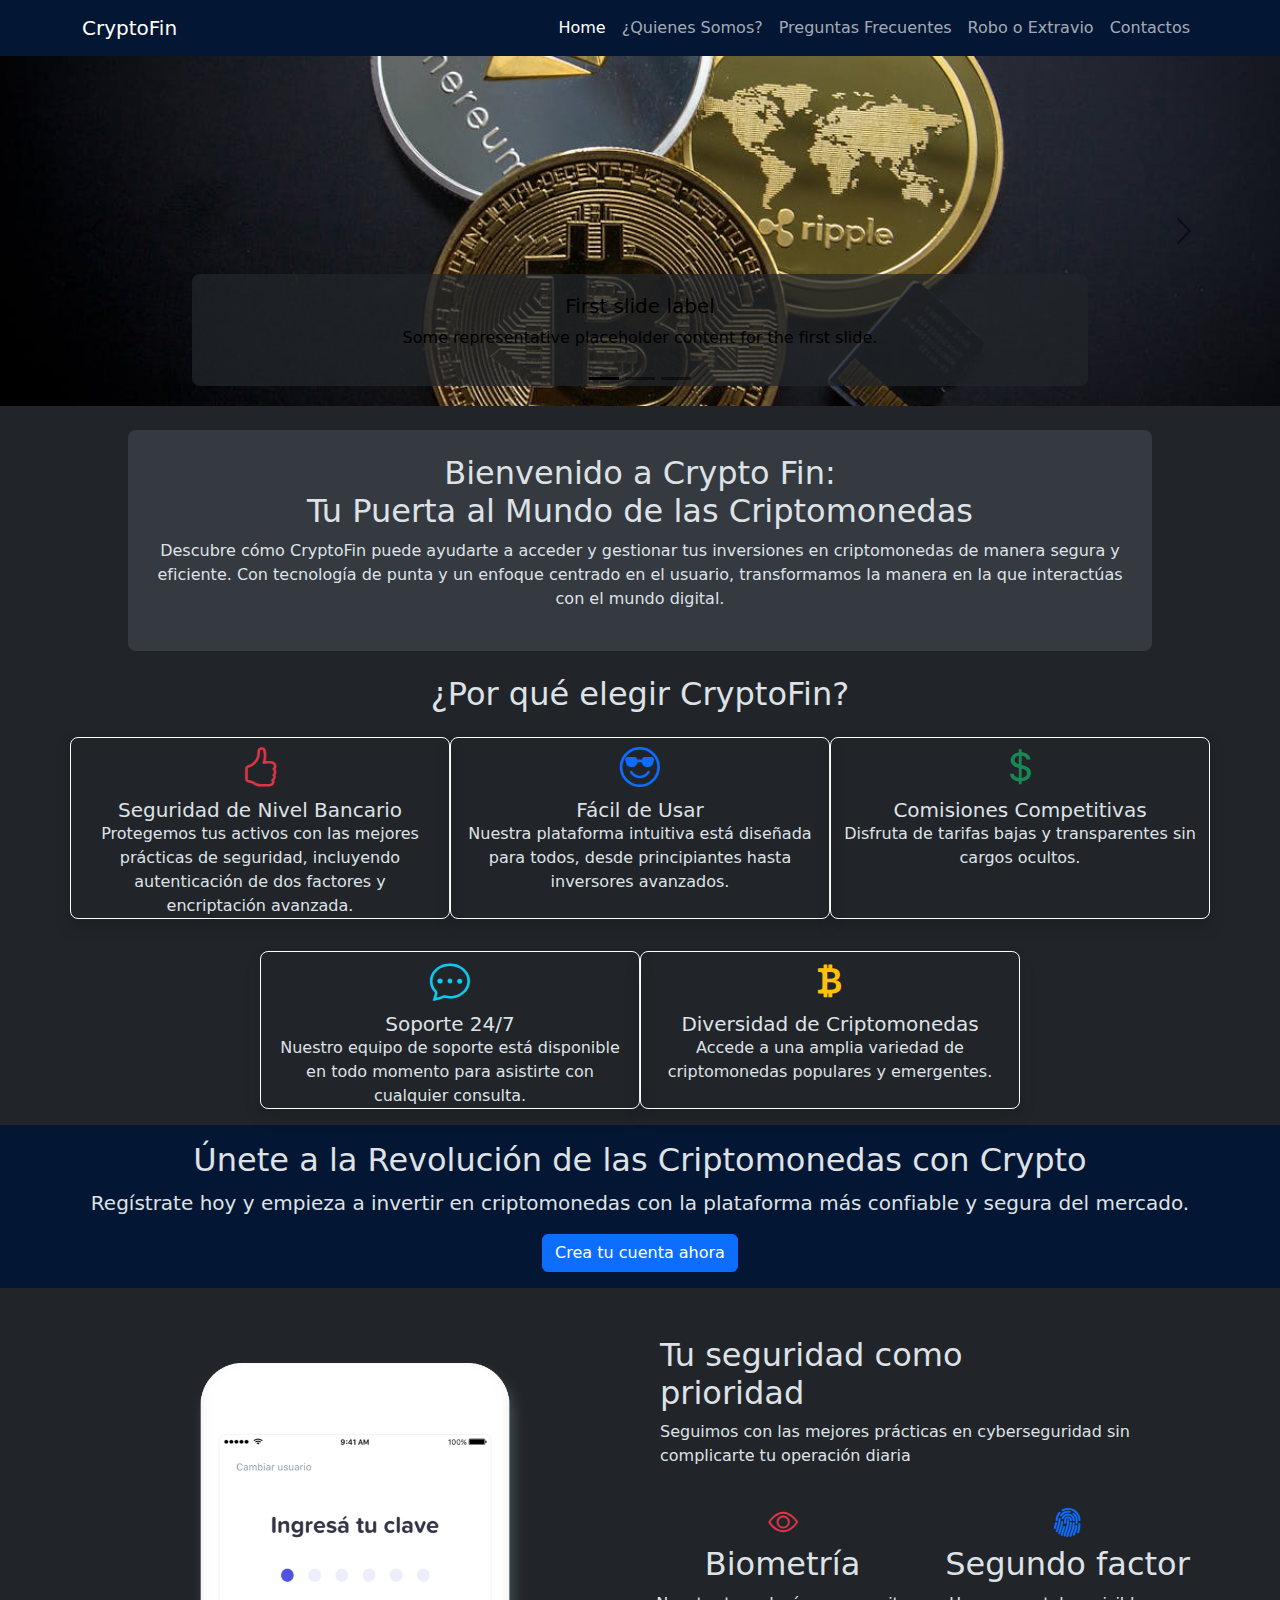
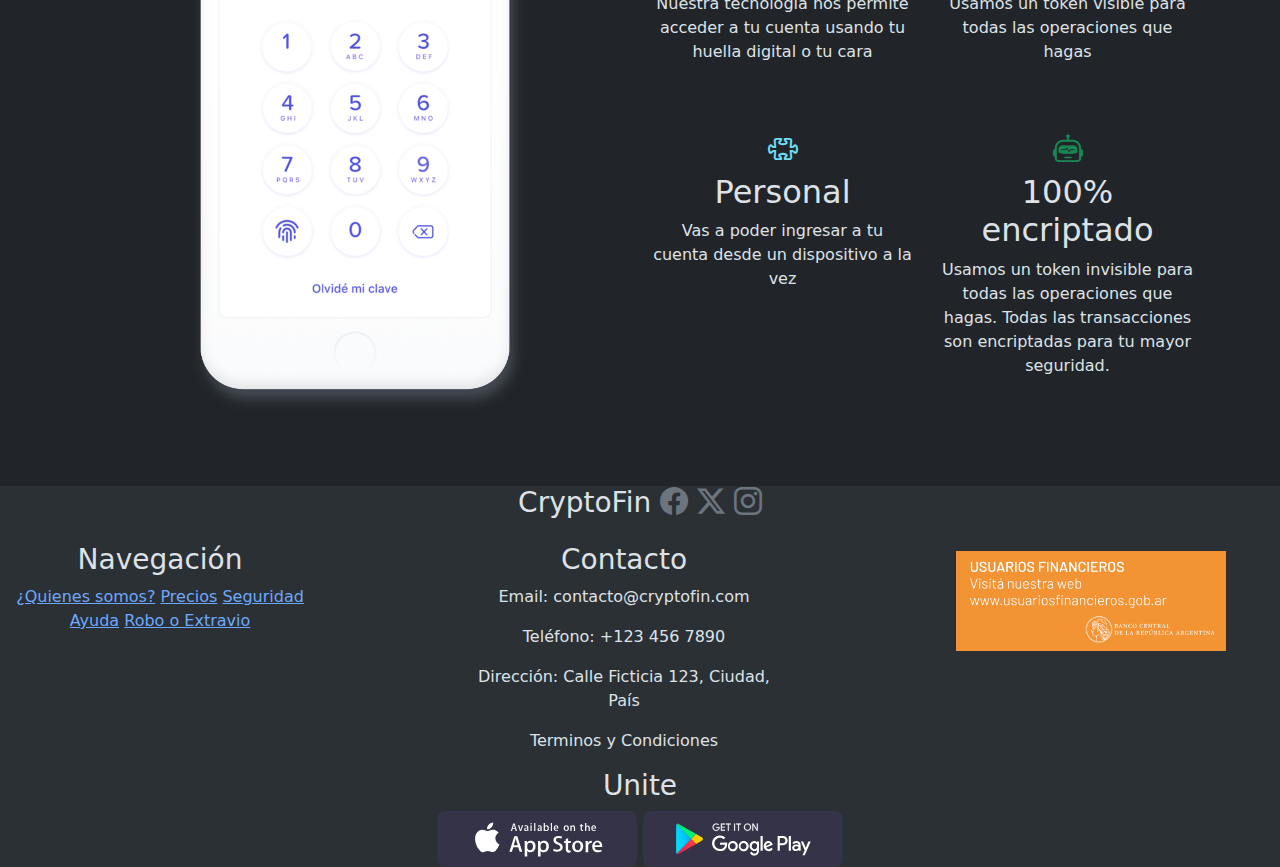
<file: index.html>
<!DOCTYPE html>
<html lang="es">
  <head>
    <meta charset="UTF-8" />
    <meta name="viewport" content="width=device-width, initial-scale=1.0" />
    <link rel="stylesheet" href="./css/bootstrap.min.css" />
    <link
      rel="stylesheet"
      href="https://cdn.jsdelivr.net/npm/bootstrap-icons@1.11.3/font/bootstrap-icons.min.css"
    />
    <link rel="stylesheet" href="./css/style.css" />
    <title>CryptoFIn</title>
  </head>
  <body data-bs-theme="dark">
    <header class="">
      <nav class="bg-primary-subtle navbar navbar-expand-lg bg-body-tertiary">
        <div class="container">
          <a class="navbar-brand" href="index.html">CryptoFin</a>
          <button
            class="navbar-toggler"
            type="button"
            data-bs-toggle="collapse"
            data-bs-target="#opcionesMenu"
            aria-controls="opcionesMenu"
            aria-expanded="false"
            aria-label="Toggle navigation"
          >
            <span class="navbar-toggler-icon"></span>
          </button>
          <div class="collapse navbar-collapse" id="opcionesMenu">
            <ul class="navbar-nav ms-auto mb-2 mb-lg-0">
              <li class="nav-item">
                <a class="nav-link active" aria-current="page" href="index.html"
                  >Home</a
                >
              </li>
              <li class="nav-item">
                <a class="nav-link" href="./pages/nosotros.html"
                  >¿Quienes Somos?</a
                >
              </li>
              <li class="nav-item">
                <a class="nav-link" href="./pages/preguntas.html"
                  >Preguntas Frecuentes</a
                >
              </li>
              <li class="nav-item">
                <a class="nav-link" href="./pages/error404.html"
                  >Robo o Extravio</a
                >
              </li>
              <li class="nav-item">
                <a class="nav-link" href="./pages/contactos.html">Contactos</a>
              </li>
            </ul>
          </div>
        </div>
      </nav>
    </header>
    <main>
      <section
        id="CarouselCryptoFin"
        class="carousel slide"
        data-bs-ride="false"
      >
        <div class="carousel-indicators">
          <button
            type="button"
            data-bs-target="#CarouselCryptoFin"
            data-bs-slide-to="0"
            class="active"
            aria-current="true"
            aria-label="Slide 1"
          ></button>
          <button
            type="button"
            data-bs-target="#CarouselCryptoFin"
            data-bs-slide-to="1"
            aria-label="Slide 2"
          ></button>
          <button
            type="button"
            data-bs-target="#CarouselCryptoFin"
            data-bs-slide-to="2"
            aria-label="Slide 3"
          ></button>
        </div>
        <div class="carousel-inner">
          <div class="carousel-item active">
            <img
              src="./img/banner/crypto.jpeg"
              class="d-block w-100 bannerImg"
              alt="..."
            />
            <div
              class="carousel-caption d-none d-md-block bg-dark bg-opacity-75 rounded-3"
            >
              <h5>First slide label</h5>
              <p>
                Some representative placeholder content for the first slide.
              </p>
            </div>
          </div>
          <div class="carousel-item">
            <img
              src="./img/banner/inversion.jpg"
              class="d-block w-100 bannerImg"
              alt="..."
            />
            <div class="carousel-caption d-none d-md-block">
              <h5>Second slide label</h5>
              <p>
                Some representative placeholder content for the second slide.
              </p>
            </div>
          </div>
          <div class="carousel-item">
            <img
              src="./img/banner/atencion.jpg"
              class="d-block w-100 bannerImg"
              alt="..."
            />
            <div class="carousel-caption d-none d-md-block">
              <h5>Third slide label</h5>
              <p>
                Some representative placeholder content for the third slide.
              </p>
            </div>
          </div>
        </div>
        <button
          class="carousel-control-prev"
          type="button"
          data-bs-target="#CarouselCryptoFin"
          data-bs-slide="prev"
        >
          <span class="carousel-control-prev-icon" aria-hidden="true"></span>
          <span class="visually-hidden">Previous</span>
        </button>
        <button
          class="carousel-control-next"
          type="button"
          data-bs-target="#CarouselCryptoFin"
          data-bs-slide="next"
        >
          <span class="carousel-control-next-icon" aria-hidden="true"></span>
          <span class="visually-hidden">Next</span>
        </button>
      </section>
      <section>
        <div
          class="cryptoFinInicio my-4 mx-2 p-4 mx-md-auto text-center bg-light-subtle rounded-3"
        >
          <h2>
            Bienvenido a Crypto Fin:
            <br />
            Tu Puerta al Mundo de las Criptomonedas
          </h2>
          <p>
            Descubre cómo CryptoFin puede ayudarte a acceder y gestionar tus
            inversiones en criptomonedas de manera segura y eficiente. Con
            tecnología de punta y un enfoque centrado en el usuario,
            transformamos la manera en la que interactúas con el mundo digital.
          </p>
        </div>
      </section>
      <section class="container">
        <article class="row justify-content-center text-center">
          <h2>¿Por qué elegir CryptoFin?</h2>
          <div
            class="col-md-6 col-12 col-lg-4 my-3 border border-white rounded-3 shadow"
          >
            <div class="h-100">
              <div class="card-body">
                <i class="bi bi-hand-thumbs-up fs-1 text-danger"></i>
                <h5 class="card-title">Seguridad de Nivel Bancario</h5>
                <p class="card-text">
                  Protegemos tus activos con las mejores prácticas de seguridad,
                  incluyendo autenticación de dos factores y encriptación
                  avanzada.
                </p>
              </div>
            </div>
          </div>
          <div
            class="col-md-6 col-12 col-lg-4 my-3 border border-white rounded-3 shadow"
          >
            <div class="h-100">
              <div class="card-body">
                <i class="bi bi-emoji-sunglasses fs-1 text-primary"></i>
                <h5 class="card-title">Fácil de Usar</h5>
                <p class="card-text">
                  Nuestra plataforma intuitiva está diseñada para todos, desde
                  principiantes hasta inversores avanzados.
                </p>
              </div>
            </div>
          </div>
          <div
            class="col-md-6 col-12 col-lg-4 my-3 border border-white rounded-3 shadow"
          >
            <div class="h-100">
              <div class="card-body">
                <i class="bi bi-currency-dollar fs-1 text-success"></i>
                <h5 class="card-title">Comisiones Competitivas</h5>
                <p class="card-text">
                  Disfruta de tarifas bajas y transparentes sin cargos ocultos.
                </p>
              </div>
            </div>
          </div>
          <div
            class="col-md-6 col-12 col-lg-4 my-3 border border-white rounded-3 shadow"
          >
            <div class="h-100">
              <div class="card-body">
                <i class="bi bi-chat-dots fs-1 text-info"></i>
                <h5 class="card-title">Soporte 24/7</h5>
                <p class="card-text">
                  Nuestro equipo de soporte está disponible en todo momento para
                  asistirte con cualquier consulta.
                </p>
              </div>
            </div>
          </div>
          <div
            class="col-md-6 col-12 col-lg-4 my-3 border border-white rounded-3 shadow"
          >
            <div class="h-100">
              <div class="card-body">
                <i class="bi bi-currency-bitcoin fs-1 text-warning"></i>
                <h5 class="card-title">Diversidad de Criptomonedas</h5>
                <p class="card-text">
                  Accede a una amplia variedad de criptomonedas populares y
                  emergentes.
                </p>
              </div>
            </div>
          </div>
        </article>
      </section>
      <!-- Banner Informativo -->
      <section class="container-fluid bg-primary-subtle text-center py-3">
        <h2>Únete a la Revolución de las Criptomonedas con Crypto</h2>
        <p class="lead">
          Regístrate hoy y empieza a invertir en criptomonedas con la plataforma
          más confiable y segura del mercado.
        </p>
        <button
          class="btn btn-primary"
          type="button"
          data-bs-toggle="modal"
          data-bs-target="#modalRegistro"
        >
          Crea tu cuenta ahora
        </button>
      </section>
      <section class="container my-5">
        <div class="row">
          <!-- Imagen a la izquierda -->
          <div class="col-md-6 text-center text-md-left">
            <img
              src="./img/iphone-illustration-sec.png"
              alt="imagenCelularClave"
              class="imagenCelular img-fluid mt-2 mb-4 mx-3 px-1"
            />
          </div>
          <!-- Título y descripción a la derecha -->
          <div class="col-md-6">
            <h2 class="ms-2 mb-2">Tu seguridad como <br />prioridad</h2>
            <p class="ms-2 mb-2">
              Seguimos con las mejores prácticas en cyberseguridad sin
              complicarte tu operación diaria
            </p>
            <!-- Primeros dos iconos y descripciones -->
            <div class="row">
              <div class="col-md-6 text-center my-3 py-2">
                <i class="bi bi-eye text-danger custom-icon"></i>
                <h2>Biometría</h2>
                <p>
                  Nuestra tecnología nos permite acceder a tu cuenta usando tu
                  huella digital o tu cara
                </p>
              </div>
              <div class="col-md-6 text-center my-3 py-2">
                <i class="bi bi-fingerprint text-primary custom-icon"></i>
                <h2>Segundo factor</h2>
                <p>
                  Usamos un token visible para todas las operaciones que hagas
                </p>
              </div>
            </div>
            <!-- Últimos dos iconos y descripciones -->
            <div class="row">
              <div class="col-md-6 text-center my-3 py-2">
                <i class="bi bi-puzzle text-info-emphasis custom-icon"></i>
                <h2>Personal</h2>
                <p>
                  Vas a poder ingresar a tu cuenta desde un dispositivo a la vez
                </p>
              </div>
              <div class="col-md-6 text-center my-3 py-2">
                <i class="bi bi-robot text-success custom-icon"></i>
                <h2>100% encriptado</h2>
                <p>
                  Usamos un token invisible para todas las operaciones que
                  hagas. Todas las transacciones son encriptadas para tu mayor
                  seguridad.
                </p>
              </div>
            </div>
          </div>
        </div>
      </section>
    </main>
    <footer class="container-fluid footer bg-body-tertiary">
      <div class="row justify-content-md-between">
        <!-- Seccion Inicial del Footer -->
        <div
          class="col-sm-6 col-md-6 mb-3 text-center col-lg-12 text-lg-center"
        >
          <h3 class="col-md-12">
            CryptoFin
            <i class="customIconFooter bi bi-facebook text-secondary"></i>
            <i class="customIconFooter bi bi-twitter-x text-secondary"></i>
            <i class="customIconFooter bi bi-instagram text-secondary"></i>
          </h3>
        </div>
        <!-- Seccion de Navegacion -->
        <div class="text-center col-md-6 col-lg-3">
          <h3>Navegación</h3>
          <a href="">¿Quienes somos?</a>
          <a href="">Precios</a>
          <a href="">Seguridad</a>
          <a href="">Ayuda</a>
          <a href="">Robo o Extravio</a>
        </div>
        <!-- Seccion de Contacto -->
        <div class="text-center col-md-5 col-lg-3">
          <h3>Contacto</h3>
          <p>Email: contacto@cryptofin.com</p>
          <p>Teléfono: +123 456 7890</p>
          <p>Dirección: Calle Ficticia 123, Ciudad, País</p>
          <p>Terminos y Condiciones</p>
        </div>
        <!-- Imagen de UsuariosFinancieros -->
        <div class="col-md-5 col-lg-3 mx-3 mt-md-2">
          <img
            class="usuariosFinancieros"
            src="./img/usuariosfinancieros.png"
            alt="usuariosFinancieros"
          />
        </div>
        <div class="text-center flex-lg-column">
          <h3 class="col-md-12">Unite</h3>
          <img class="app" src="./img/badge-apple-store.svg" alt="AppleStore" />
          <img
            class="app"
            src="./img/google-play-badge-bb.svg"
            alt="GooglePlay"
          />
        </div>
      </div>
    </footer>
    <!-- Modal -->
    <div
      class="modal fade"
      id="modalRegistro"
      tabindex="-1"
      aria-labelledby="modalRegistroLabel"
      aria-hidden="true"
    >
      <div class="modal-dialog">
        <div class="modal-content">
          <div class="modal-header">
            <h1 class="modal-title fs-5" id="modalRegistroLabel">Registro</h1>
            <button
              type="button"
              class="btn-close"
              data-bs-dismiss="modal"
              aria-label="Close"
            ></button>
          </div>
          <div class="modal-body">
            <p>
              Lorem ipsum dolor sit amet consectetur adipisicing elit. Error
              amet alias pariatur asperiores. Ipsa harum magni velit. Fuga totam
              sit voluptatibus expedita. Consequuntur earum unde mollitia in
              voluptates tempora ex!
            </p>
            <img
              class="w-100 img-fluid"
              src="./img/chanchito.jpg"
              alt="alcanciaChanchito"
            />
            <form>
              <div class="form-group">
                <label for="nombreApellido">Nombre y apellido:</label>
                <input
                  type="text"
                  class="form-control"
                  id="nombreApellido"
                  placeholder="Ej: Juan Perez"
                />
              </div>
              <div class="form-group">
                <label for="email">Email:</label>
                <input
                  type="email"
                  class="form-control"
                  id="email"
                  placeholder="ejemplo@correo.com"
                />
              </div>
              <div class="form-group">
                <label for="contrasena">Contraseña:</label>
                <input
                  type="password"
                  class="form-control"
                  id="contrasena"
                  placeholder="••••••••"
                />
              </div>
              <div class="form-group">
                <label for="repetirContrasena">Repetir contraseña:</label>
                <input
                  type="password"
                  class="form-control"
                  id="repetirContrasena"
                  placeholder="Ej: 123Aa#$%"
                />
              </div>
              <button type="submit" class="btn btn-primary btn-block my-2">
                Enviar
              </button>
              <button class="btn btn-danger" data-bs-dismiss="modal">
                Cerrar
              </button>
            </form>
          </div>
        </div>
      </div>
    </div>
    <script src="./js/bootstrap.min.js"></script>
  </body>
</html>
</file>
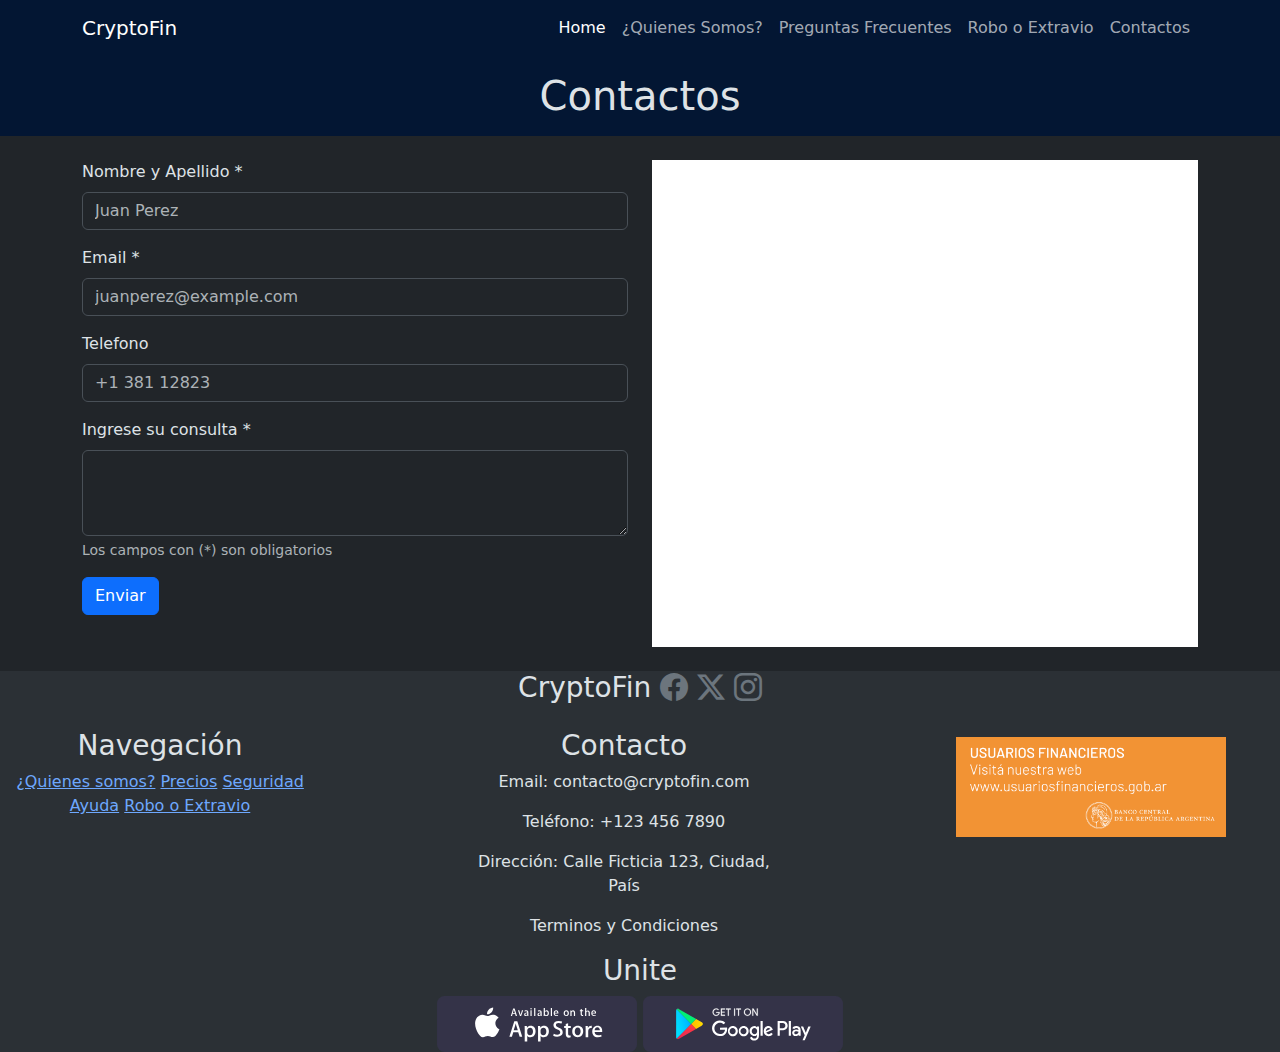
<file: pages/contactos.html>
<!DOCTYPE html>
<html lang="es">
  <head>
    <meta charset="UTF-8" />
    <meta name="viewport" content="width=device-width, initial-scale=1.0" />
    <link rel="stylesheet" href="../css/bootstrap.min.css" />
    <link
      rel="stylesheet"
      href="https://cdn.jsdelivr.net/npm/bootstrap-icons@1.11.3/font/bootstrap-icons.min.css"
    />
    <link rel="stylesheet" href="../css/style.css" />
    <title>CryptoFIn</title>
  </head>
  <body data-bs-theme="dark">
    <header class="">
      <nav class="bg-primary-subtle navbar navbar-expand-lg bg-body-tertiary">
        <div class="container">
          <a class="navbar-brand" href="index.html">CryptoFin</a>
          <button
            class="navbar-toggler"
            type="button"
            data-bs-toggle="collapse"
            data-bs-target="#opcionesMenu"
            aria-controls="opcionesMenu"
            aria-expanded="false"
            aria-label="Toggle navigation"
          >
            <span class="navbar-toggler-icon"></span>
          </button>
          <div class="collapse navbar-collapse" id="opcionesMenu">
            <ul class="navbar-nav ms-auto mb-2 mb-lg-0">
              <li class="nav-item">
                <a
                  class="nav-link active"
                  aria-current="page"
                  href="../index.html"
                  >Home</a
                >
              </li>
              <li class="nav-item">
                <a class="nav-link" href="./pages/nosotros.html"
                  >¿Quienes Somos?</a
                >
              </li>
              <li class="nav-item">
                <a class="nav-link" href="./pages/preguntas.html"
                  >Preguntas Frecuentes</a
                >
              </li>
              <li class="nav-item">
                <a class="nav-link" href="./pages/error404.html"
                  >Robo o Extravio</a
                >
              </li>
              <li class="nav-item">
                <a class="nav-link" href="./pages/contactos.html">Contactos</a>
              </li>
            </ul>
          </div>
        </div>
      </nav>
      <h1 class="text-center bg-primary-subtle py-3">Contactos</h1>
    </header>
    <main class="container">
      <article class="row my-4">
        <div class="col-sm-12 col-md-6 mb-3">
          <form>
            <div class="mb-3">
              <label for="nombre" class="form-label">Nombre y Apellido *</label>
              <input
                type="email"
                class="form-control"
                id="nombre"
                placeholder="Juan Perez"
                required
              />
            </div>
            <div class="mb-3">
              <label for="email" class="form-label">Email *</label>
              <input
                type="email"
                class="form-control"
                id="email"
                placeholder="juanperez@example.com"
                required
              />
            </div>
            <div class="mb-3">
              <label for="telefono" class="form-label">Telefono</label>
              <input
                type="tel"
                class="form-control"
                id="tel"
                placeholder="+1 381 12823"
                required
              />
            </div>
            <div class="mb-3">
              <label for="consulta" class="form-label"
                >Ingrese su consulta *</label
              >
              <textarea class="form-control" id="consulta" rows="3"></textarea>
              <div class="form-text">
                <p>Los campos con (*) son obligatorios</p>
              </div>
              <button class="btn btn-primary" type="submit">Enviar</button>
            </div>
          </form>
        </div>
        <div class="col-sm-12 col-md-6 ">
          <iframe
            src="https://www.google.com/maps/embed?pb=!1m18!1m12!1m3!1d3560.105916739557!2d-65.207167!3d-26.836583299999994!2m3!1f0!2f0!3f0!3m2!1i1024!2i768!4f13.1!3m3!1m2!1s0x94225d3ad7f30f1d%3A0xf8606cd659b8e3e4!2sRollingCode%20School!5e0!3m2!1ses-419!2sar!4v1718025042273!5m2!1ses-419!2sar"
            class="w-100 h-100"
            
            style="border: 0"
            allowfullscreen=""
            loading="lazy"
            referrerpolicy="no-referrer-when-downgrade"
          ></iframe>
        </div>
      </article>
    </main>
    <footer class="container-fluid footer bg-body-tertiary">
      <div class="row justify-content-md-between">
        <!-- Seccion Inicial del Footer -->
        <div
          class="col-sm-6 col-md-6 mb-3 text-center col-lg-12 text-lg-center"
        >
          <h3 class="col-md-12">
            CryptoFin
            <i class="customIconFooter bi bi-facebook text-secondary"></i>
            <i class="customIconFooter bi bi-twitter-x text-secondary"></i>
            <i class="customIconFooter bi bi-instagram text-secondary"></i>
          </h3>
        </div>
        <!-- Seccion de Navegacion -->
        <div class="text-center col-md-6 col-lg-3">
          <h3>Navegación</h3>
          <a href="">¿Quienes somos?</a>
          <a href="">Precios</a>
          <a href="">Seguridad</a>
          <a href="">Ayuda</a>
          <a href="">Robo o Extravio</a>
        </div>
        <!-- Seccion de Contacto -->
        <div class="text-center col-md-5 col-lg-3">
          <h3>Contacto</h3>
          <p>Email: contacto@cryptofin.com</p>
          <p>Teléfono: +123 456 7890</p>
          <p>Dirección: Calle Ficticia 123, Ciudad, País</p>
          <p>Terminos y Condiciones</p>
        </div>
        <!-- Imagen de UsuariosFinancieros -->
        <div class="col-md-5 col-lg-3 mx-3 mt-md-2">
          <img
            class="usuariosFinancieros"
            src="../img/usuariosfinancieros.png"
            alt="usuariosFinancieros"
          />
        </div>
        <div class="text-center flex-lg-column">
          <h3 class="col-md-12">Unite</h3>
          <img
            class="app"
            src="../img/badge-apple-store.svg"
            alt="AppleStore"
          />
          <img
            class="app"
            src="../img/google-play-badge-bb.svg"
            alt="GooglePlay"
          />
        </div>
      </div>
    </footer>
    <script src="../js/bootstrap.min.js"></script>
  </body>
</html>
</file>
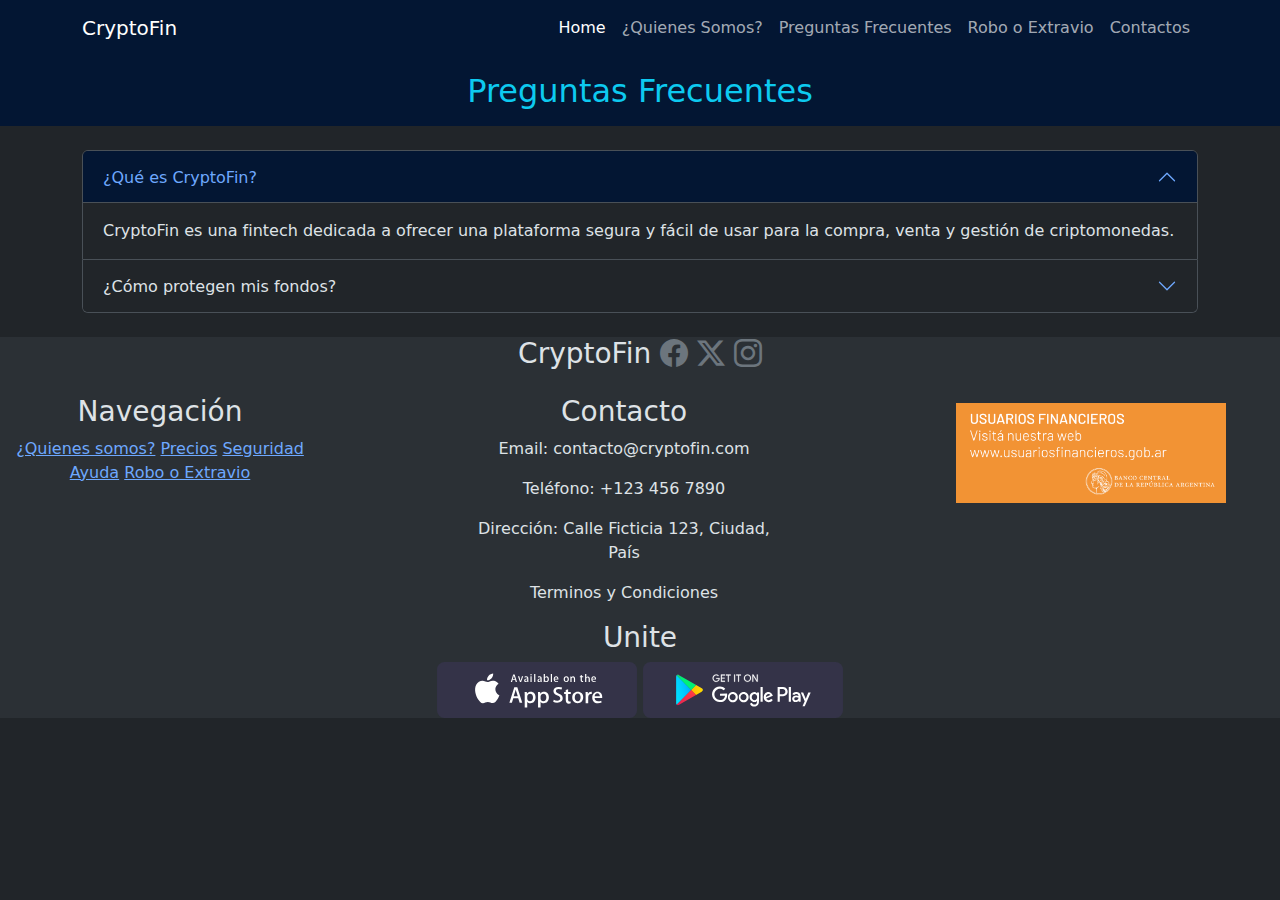
<file: pages/preguntas.html>
<!DOCTYPE html>
<html lang="es">
  <head>
    <meta charset="UTF-8" />
    <meta name="viewport" content="width=device-width, initial-scale=1.0" />
    <link rel="stylesheet" href="../css/bootstrap.min.css" />
    <link
      rel="stylesheet"
      href="https://cdn.jsdelivr.net/npm/bootstrap-icons@1.11.3/font/bootstrap-icons.min.css"
    />
    <link rel="stylesheet" href="../css/style.css" />
    <title>CryptoFIn</title>
  </head>
  <body data-bs-theme="dark">
    <header class="">
      <nav class="bg-primary-subtle navbar navbar-expand-lg bg-body-tertiary">
        <div class="container">
          <a class="navbar-brand" href="index.html">CryptoFin</a>
          <button
            class="navbar-toggler"
            type="button"
            data-bs-toggle="collapse"
            data-bs-target="#opcionesMenu"
            aria-controls="opcionesMenu"
            aria-expanded="false"
            aria-label="Toggle navigation"
          >
            <span class="navbar-toggler-icon"></span>
          </button>
          <div class="collapse navbar-collapse" id="opcionesMenu">
            <ul class="navbar-nav ms-auto mb-2 mb-lg-0">
              <li class="nav-item">
                <a
                  class="nav-link active"
                  aria-current="page"
                  href="../index.html"
                  >Home</a
                >
              </li>
              <li class="nav-item">
                <a class="nav-link" href="./pages/nosotros.html"
                  >¿Quienes Somos?</a
                >
              </li>
              <li class="nav-item">
                <a class="nav-link" href="./pages/preguntas.html"
                  >Preguntas Frecuentes</a
                >
              </li>
              <li class="nav-item">
                <a class="nav-link" href="./pages/error404.html"
                  >Robo o Extravio</a
                >
              </li>
              <li class="nav-item">
                <a class="nav-link" href="./pages/contactos.html">Contactos</a>
              </li>
            </ul>
          </div>
        </div>
      </nav>
        <h2 class="text-center bg-primary-subtle py-3 text-info">Preguntas Frecuentes</h2>
    </header>
    <main>

      <div class="container my-4 accordion" id="accordionExample">
        <div class="accordion-item">
          <h2 class="accordion-header">
            <button
              class="accordion-button"
              type="button"
              data-bs-toggle="collapse"
              data-bs-target="#collapseOne"
              aria-expanded="true"
              aria-controls="collapseOne"
            >
              ¿Qué es CryptoFin?
            </button>
          </h2>
          <div
            id="collapseOne"
            class="accordion-collapse collapse show"
            data-bs-parent="#accordionExample"
          >
            <div class="accordion-body">
              CryptoFin es una fintech dedicada a ofrecer una plataforma segura
              y fácil de usar para la compra, venta y gestión de criptomonedas.
            </div>
          </div>
        </div>
        <div class="accordion-item">
          <h2 class="accordion-header">
            <button
              class="accordion-button collapsed"
              type="button"
              data-bs-toggle="collapse"
              data-bs-target="#collapseTwo"
              aria-expanded="false"
              aria-controls="collapseTwo"
            >
              ¿Cómo protegen mis fondos?
            </button>
          </h2>
          <div
            id="collapseTwo"
            class="accordion-collapse collapse"
            data-bs-parent="#accordionExample"
          >
            <div class="accordion-body">
              Utilizamos medidas de seguridad de nivel bancario, incluyendo
              autenticación de dos factores y encriptación avanzada, para
              proteger tus activos.
            </div>
          </div>
        </div>
      </div>
    </main>
    <footer class="container-fluid footer bg-body-tertiary">
      <div class="row justify-content-md-between">
        <!-- Seccion Inicial del Footer -->
        <div
          class="col-sm-6 col-md-6 mb-3 text-center col-lg-12 text-lg-center"
        >
          <h3 class="col-md-12">
            CryptoFin
            <i class="customIconFooter bi bi-facebook text-secondary"></i>
            <i class="customIconFooter bi bi-twitter-x text-secondary"></i>
            <i class="customIconFooter bi bi-instagram text-secondary"></i>
          </h3>
        </div>
        <!-- Seccion de Navegacion -->
        <div class="text-center col-md-6 col-lg-3">
          <h3>Navegación</h3>
          <a href="">¿Quienes somos?</a>
          <a href="">Precios</a>
          <a href="">Seguridad</a>
          <a href="">Ayuda</a>
          <a href="">Robo o Extravio</a>
        </div>
        <!-- Seccion de Contacto -->
        <div class="text-center col-md-5 col-lg-3">
          <h3>Contacto</h3>
          <p>Email: contacto@cryptofin.com</p>
          <p>Teléfono: +123 456 7890</p>
          <p>Dirección: Calle Ficticia 123, Ciudad, País</p>
          <p>Terminos y Condiciones</p>
        </div>
        <!-- Imagen de UsuariosFinancieros -->
        <div class="col-md-5 col-lg-3 mx-3 mt-md-2">
          <img
            class="usuariosFinancieros"
            src="../img/usuariosfinancieros.png"
            alt="usuariosFinancieros"
          />
        </div>
        <div class="text-center flex-lg-column">
          <h3 class="col-md-12">Unite</h3>
          <img
            class="app"
            src="../img/badge-apple-store.svg"
            alt="AppleStore"
          />
          <img
            class="app"
            src="../img/google-play-badge-bb.svg"
            alt="GooglePlay"
          />
        </div>
      </div>
    </footer>
    <script src="../js/bootstrap.min.js"></script>
  </body>
</html>
</file>
<file: css/style.css>
.bannerImg {
  height: 350px;
  object-fit: cover;
}
.celularClave {
  height: 550px;
  object-fit: scale-down;
}
.custom-icon {
  font-size: 30px;
}
.usuariosFinancieros {
  height: 100px;
  object-fit: scale-down;
}
.app {
  width: 200px;
}
/* Mediaqueries Celulares */
@media all and (max-width: 767px)  {
  .customIconFooter {
    font-size: 20px;
  }
}
/* MediaQueries Tablets */
@media all and (min-width: 768px) and (max-width: 991px){
  .cryptoFinInicio{
    width: 75%;
  }
}
/* MediaQueries Pc y Demas */
@media (min-width: 992px){
  .cryptoFinInicio{
    width: 80%;
  }
  .imagenCelular{
    width: 350px;
  }
}
</file>
